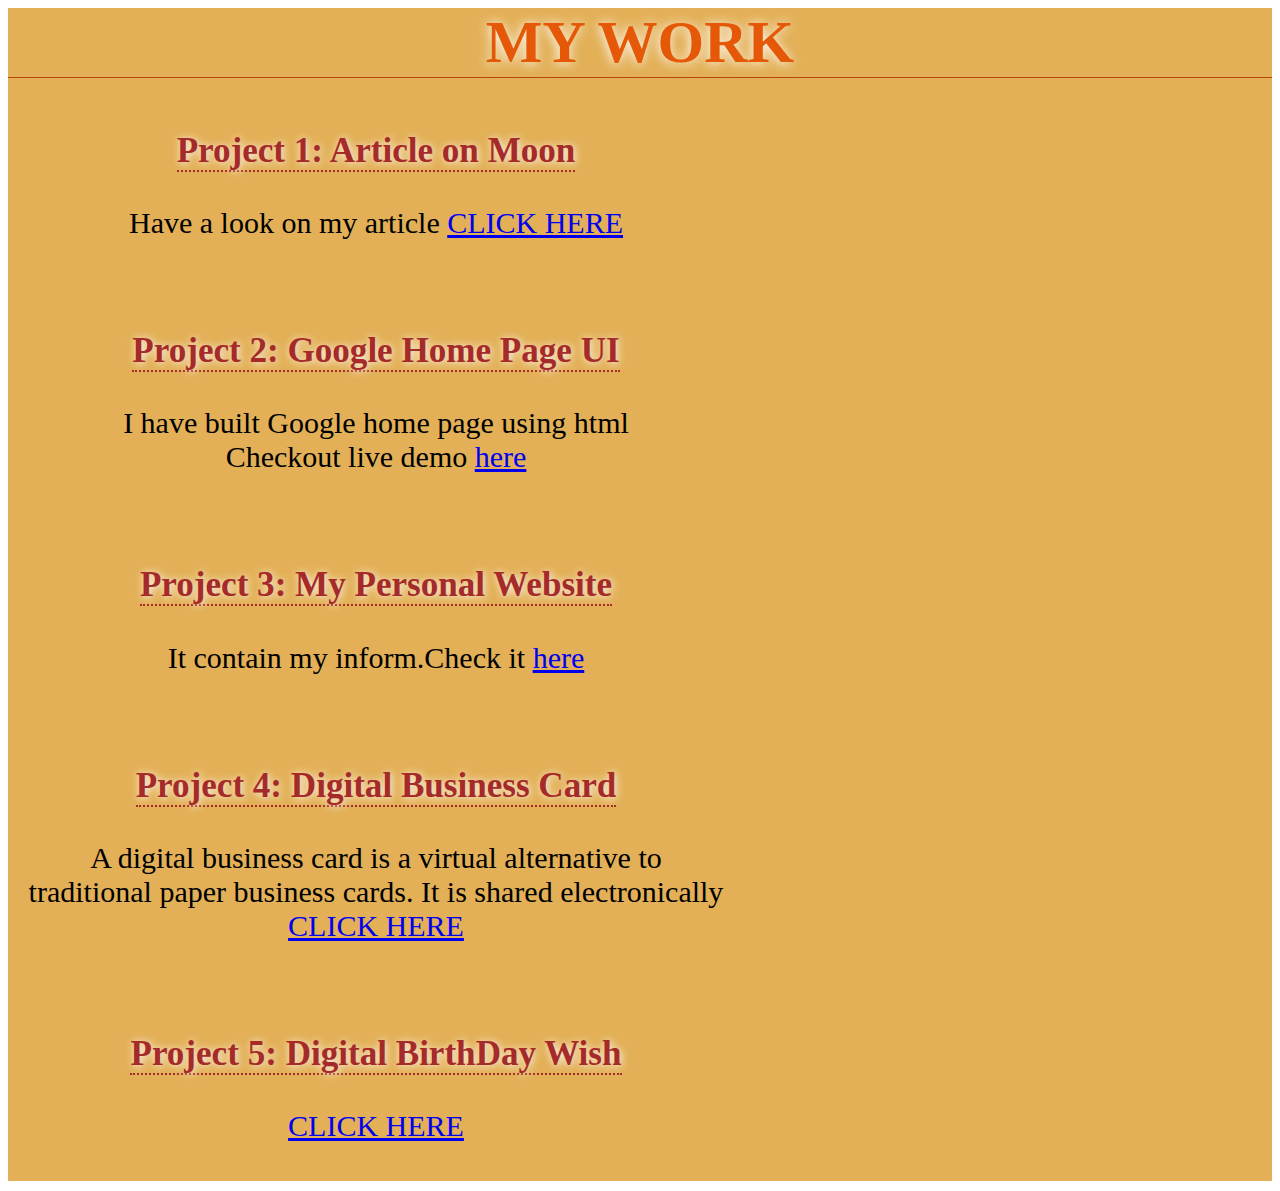
<file: index.html>
<!DOCTYPE html>
<html>

<head>
    <meta charset="UTF-8">
    <meta http-equiv="X-UA-Compatible" content="IE=edge">
    <meta name="viewport" content="width=device-width, initial-scale=1.0">
    <link rel="stylesheet" href="style.css" />
    <title>Ishika's Html projects </title>
</head>

<body>
    <div class="main">

        <header>
            <h1 class="work"><b> MY WORK </b> </h1>
        </header>
            
            <div class="box">
            <h3><span class="cta">Project 1: Article on Moon </span> </h3>
            <p>Have a look on my article
                <a href="moon.html" target="_blank"> CLICK HERE </a>
            </p>
        </div>

        
        <div class="box">
            <h3> <span class="cta">Project 2: Google Home Page UI </span></h3>
            <p>I have built Google home page using html <br> Checkout live demo
                <a href="https://google-home-page-snowy.vercel.app/" target="_blank">here</a>
            </p>
        </div>

      
        <div class="box">
            <h3><span class="cta">Project 3: My Personal Website </span></h3>
            <p>It contain my inform.Check it <a href="personal.html">here</a>
            </p>
        </div>

        <div class="box">
            <h3><span class="cta">Project 4: Digital Business Card </span></h3>
            <p>A digital business card is a virtual alternative to traditional paper business cards. It is shared
                electronically
                <a href="https://6470f6acd82a800e1f3eebd6--soft-rugelach-bf422e.netlify.app/"> CLICK HERE</a>
            </p>
        </div>

        <div class="box">
            <h3><span class="cta">Project 5: Digital BirthDay Wish </span></h3>
            <p>
                <a href="birthday.html"> CLICK HERE</a>
            </p>
        </div>
    </div>
</body>

</html>
</file>
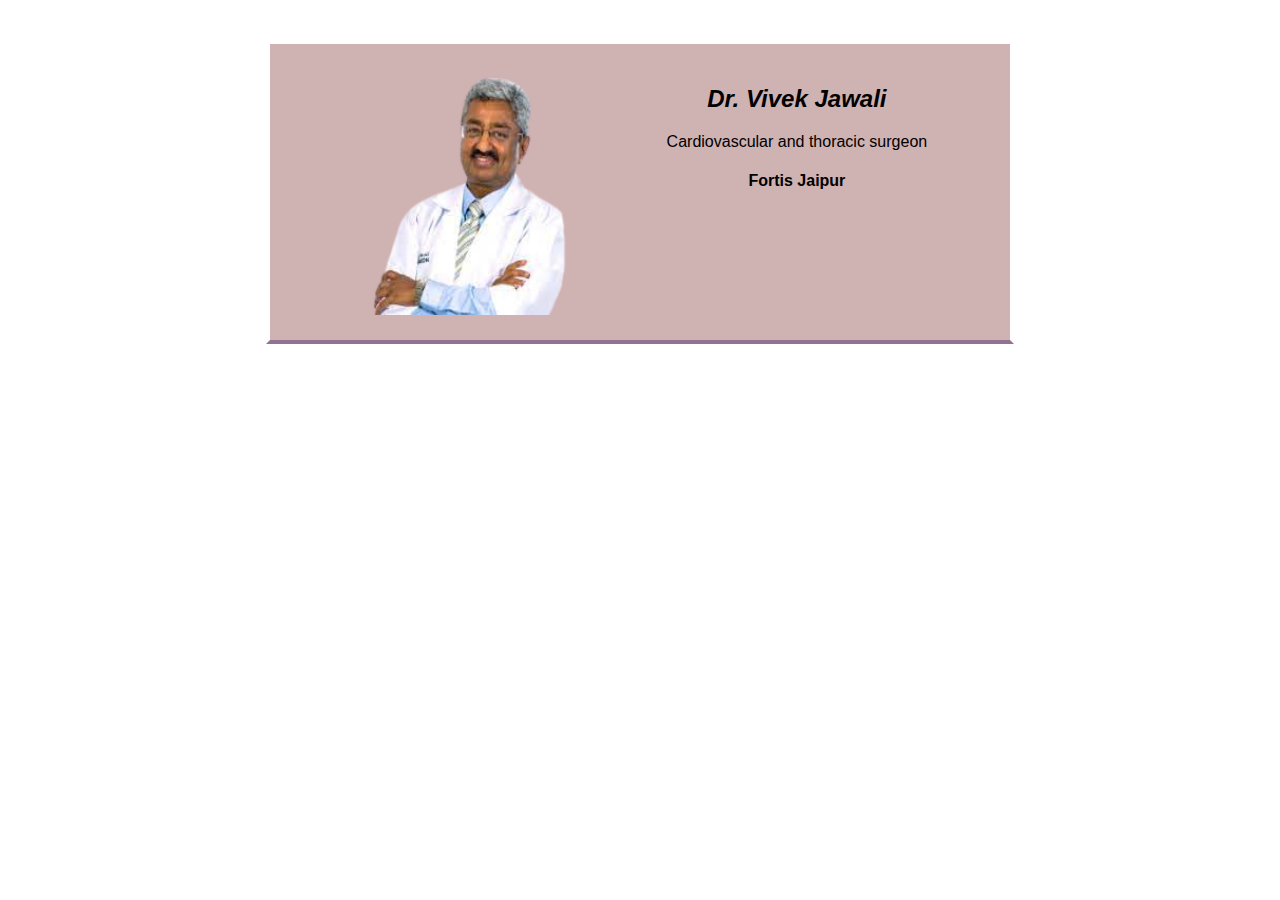
<file: Business CARD/index.html>
<!DOCTYPE html>
<html lang="en">

<head>
    <link rel="stylesheet" href="style.css" />
    <meta charset="UTF-8">
    <meta http-equiv="X-UA-Compatible" content="IE=edge">
    <meta name="viewport" content="width=device-width, initial-scale=1.0">
    <title>Business Card</title>
</head>

<body>
    <div class="whole">
        <div class="adjust">
            <div>
                <img src="images/Vivek.png" alt="Dr. Vivek Picture" class="avatar border-blue no-background">
            </div>
            <div class="border-blue">
                <h2 class="italic">Dr. Vivek Jawali</h2>
                <p>Cardiovascular and thoracic surgeon</p>
                <h4>Fortis Jaipur</h4>
            </div>
        </div>
    </div>
</body>

</html>
</file>
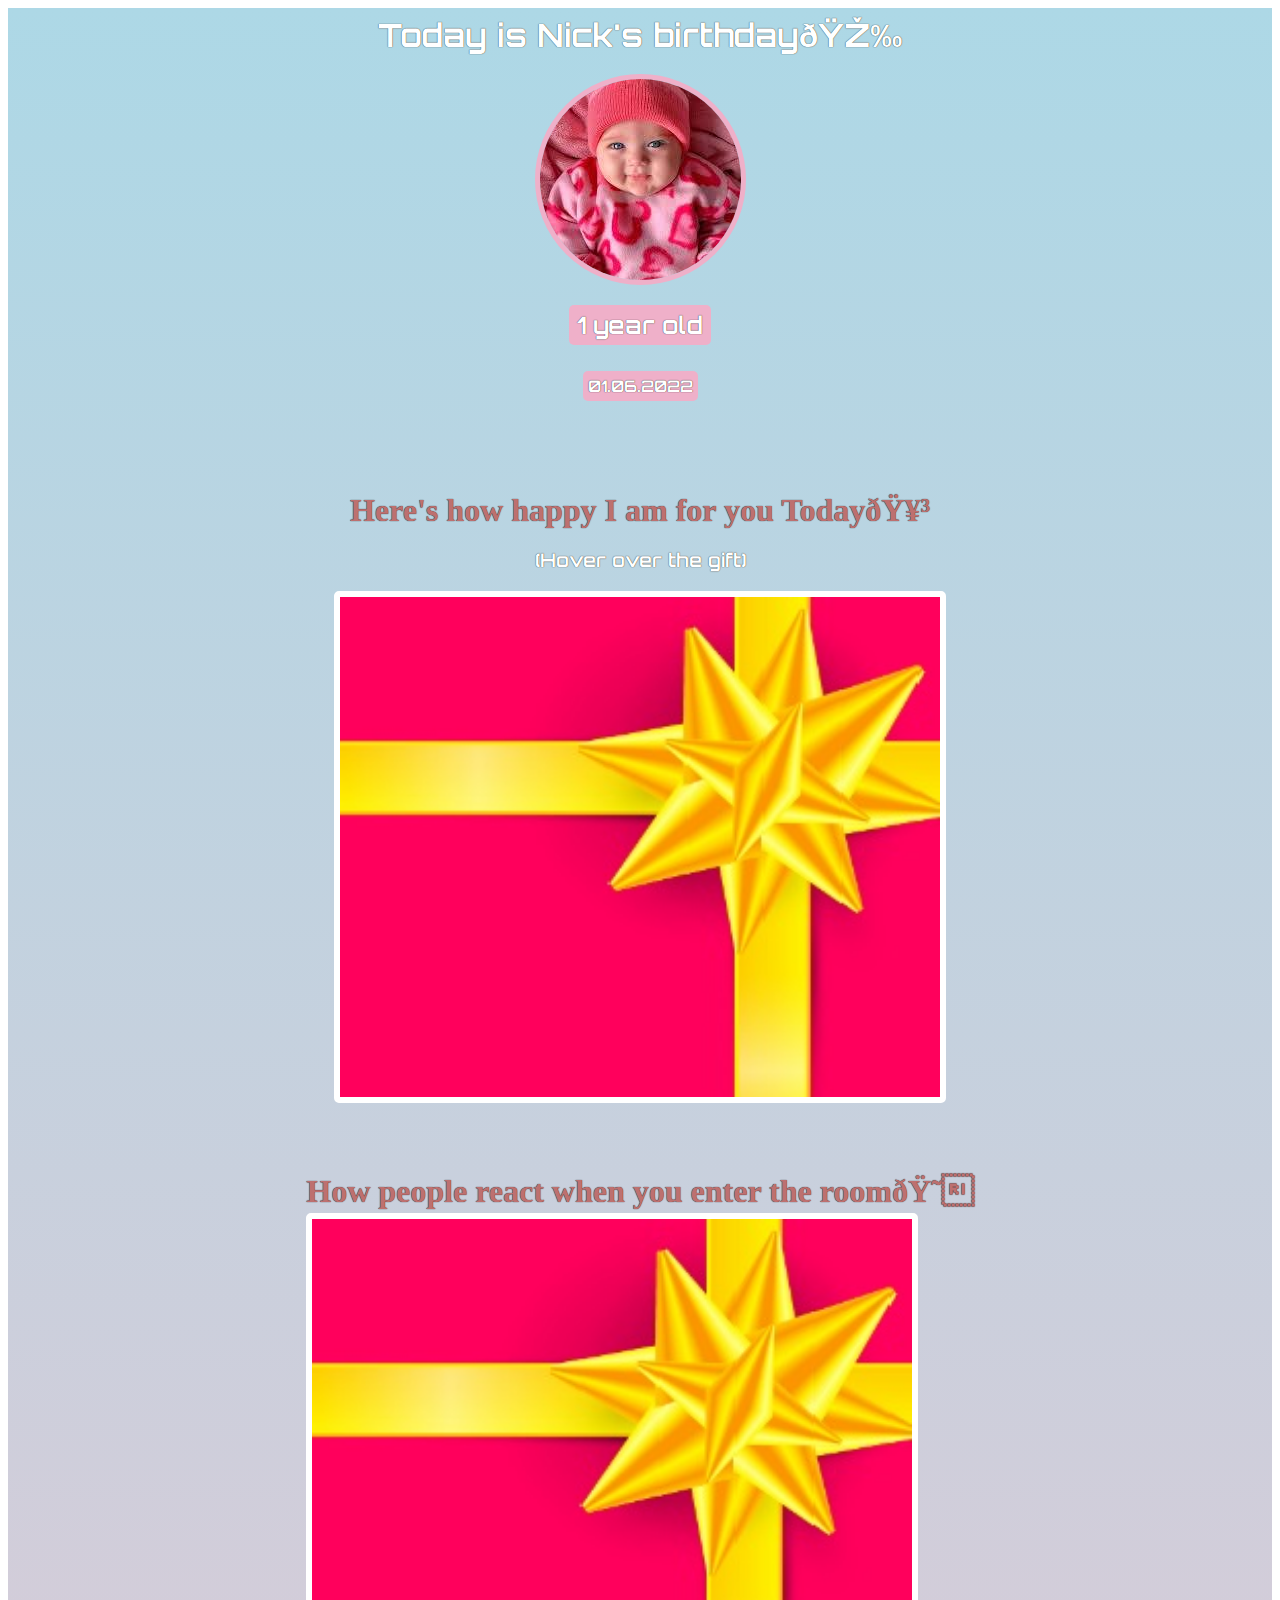
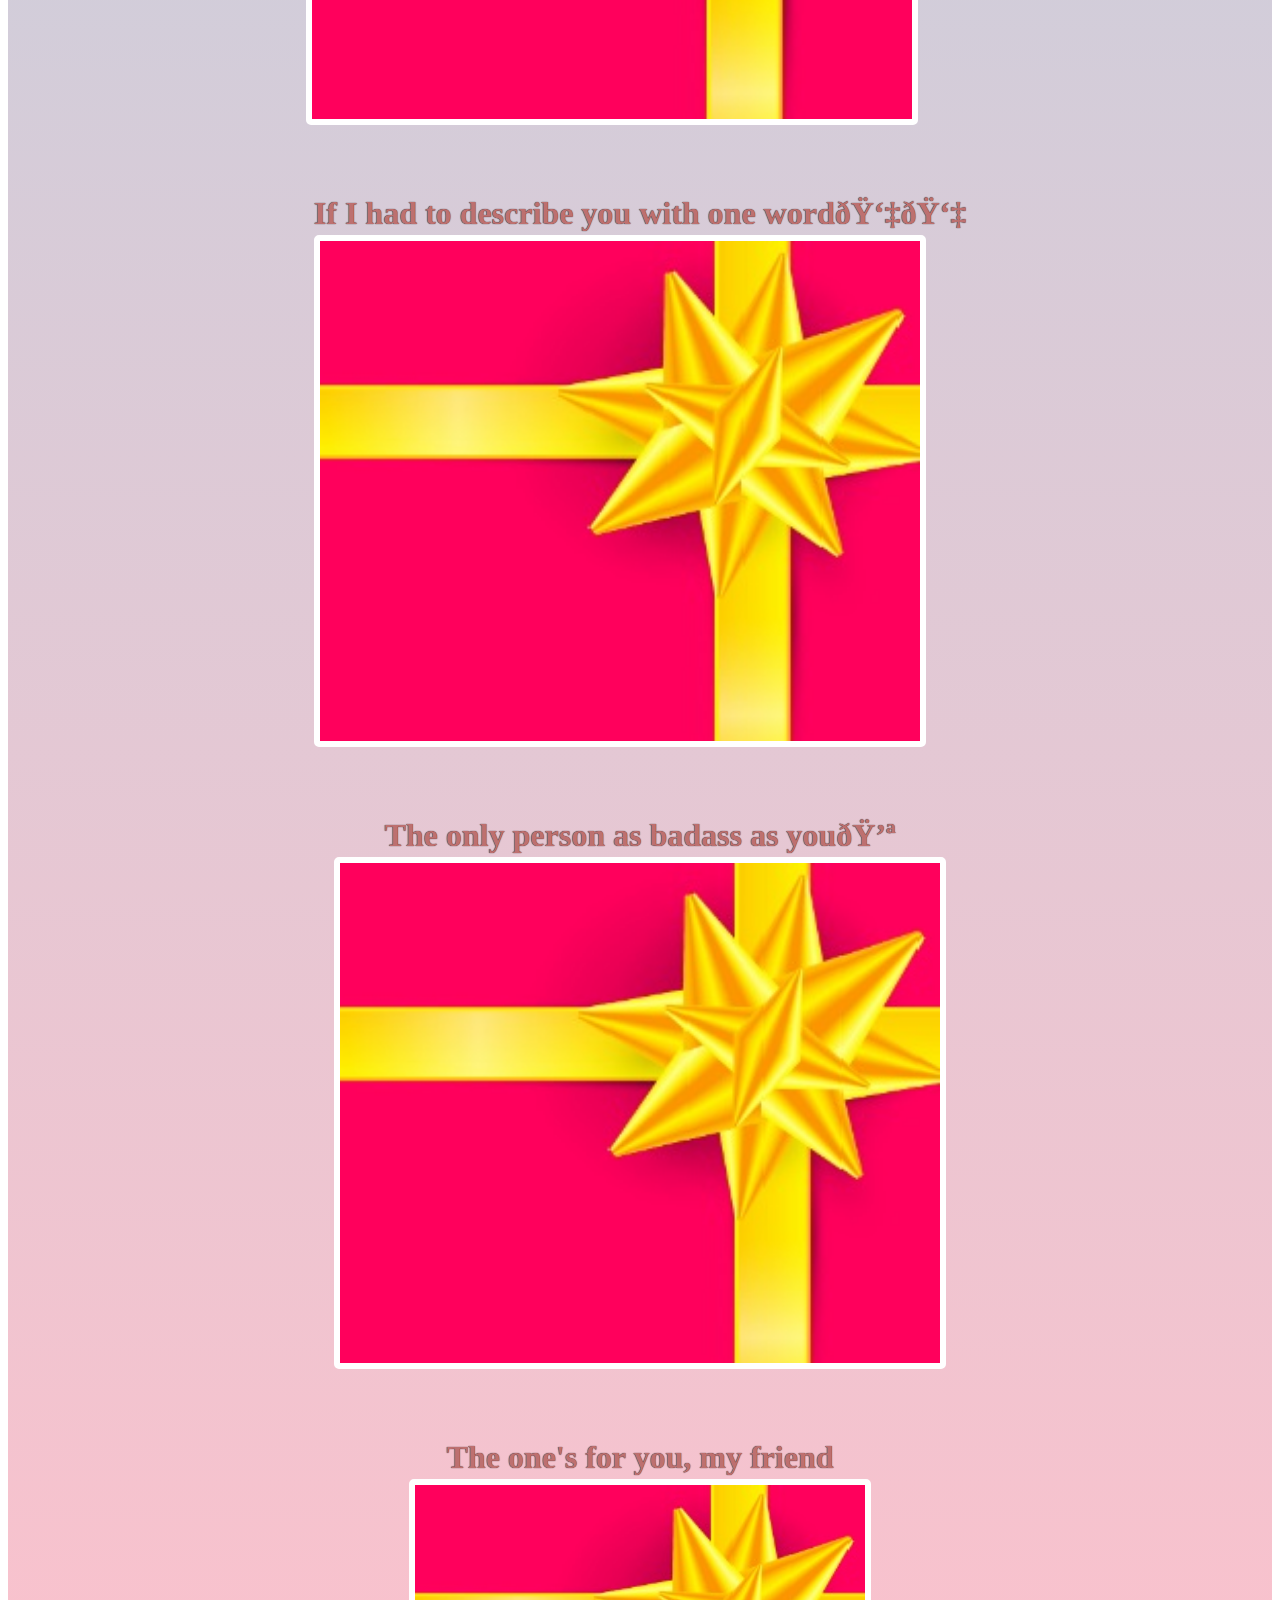
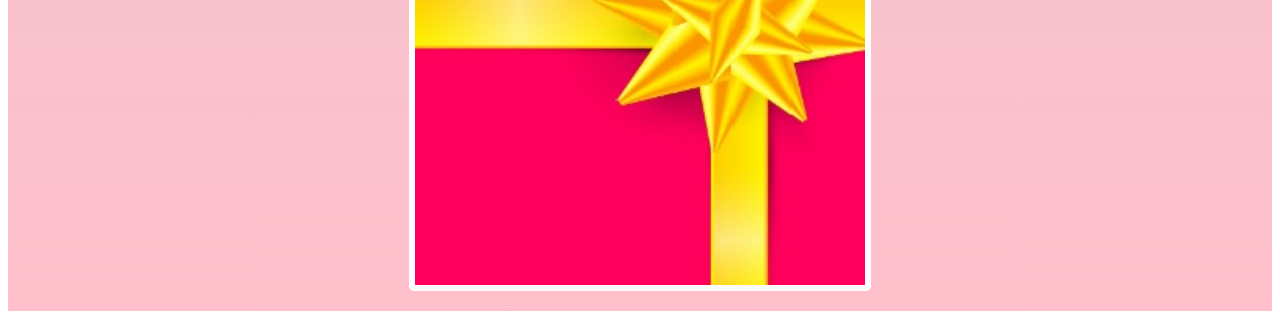
<file: birthday.html>
<!DOCTYPE html>
<html lang="en">

<head>
    <link rel="preconnect" href="https://fonts.googleapis.com">
    <link rel="preconnect" href="https://fonts.gstatic.com" crossorigin>
    <link href="https://fonts.googleapis.com/css2?family=Orbitron&display=swap" rel="stylesheet">
    <link rel="stylesheet" href="style.css" ; <meta charset="UTF-8">
    <meta http-equiv="X-UA-Compatible" content="IE=edge">
    <meta name="viewport" content="width=device-width, initial-scale=1.0">
    <title>Document</title>
</head>

<body>

    <div class="bday">
        <h1 class="hiii">Today is Nick's birthday🎉</h1>
        <img id="bf-img" src="./image/baby.jpg">
        <h2 id="birth-age">1 year old</h2>
        <h4 id="birth-date">01.06.2022</h4>

        <div class="gift-section">
            <h1 class="gift-title" class="hiii">Here's how happy I am for you Today🥳</h1>
            <h3 class="gift-hint">(Hover over the gift)</h3>
            <div class="gift-img" id="gift-img-happy"></div> 
        </div>

        <div class="gift-section">
            <h1 class="gift-title" class="hiii">How people react when you enter the room😍</h1>
            <div class="gift-img" id="gift-img-hot" ></div> 
        </div>

        <div class="gift-section">
            <h1 class="gift-title" class="hiii">If I had to describe you with one word👇👇</h1>
            <div class="gift-img" id="gift-img-genius" ></div> 
        </div>

        <div class="gift-section">
            <h1 class="gift-title" class="hiii">The only person as badass as you💪</h1>
            <div class="gift-img" id="gift-img-badass" ></div> 
        </div>

        <div class="gift-section">
            <h1 class="gift-title" class="hiii">The one's for you, my friend</h1>
            <div class="gift-img" id="gift-img-cheer" ></div> 
        </div>
        
    </div>
</body>

</html>
</file>
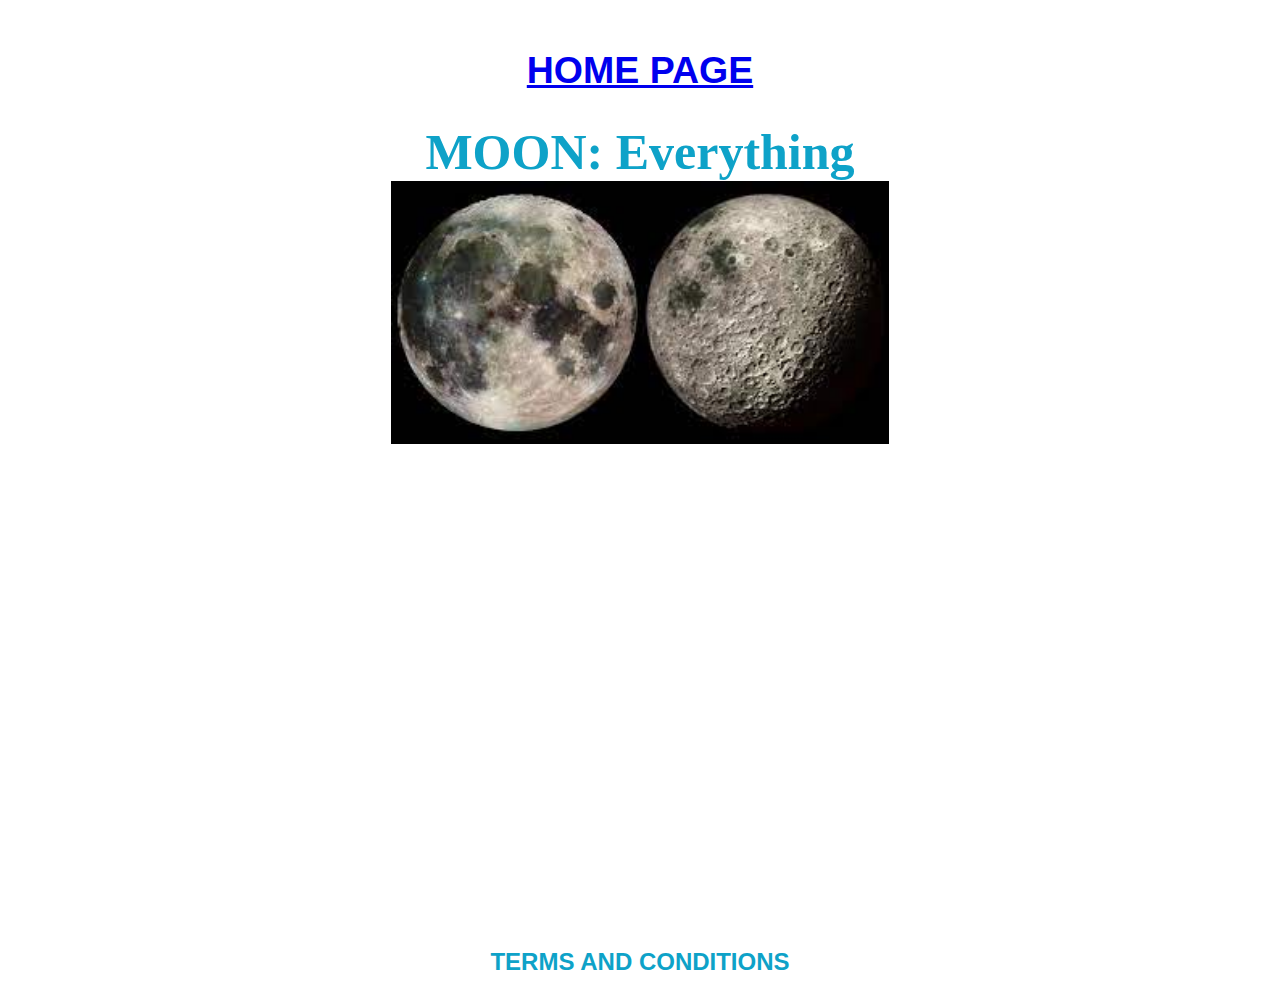
<file: moon.html>
<!DOCTYPE html>
<html lang="en">

<head>
    <meta charset="UTF-8">
    <meta http-equiv="X-UA-Compatible" content="IE=edge">
    <meta name="viewport" content="width=device-width, initial-scale=1.0">
    <link rel="stylesheet" href="style.css" />
    <title>MOON</title>
</head>

<body>
    <div class="m">
        <div class="space">
        <header>
            <h2> <a href="./index.html ">HOME PAGE</a></h2>
        </header>
        <h1 style="color: #0ea2c8;">MOON: Everything</h1>
        <img src="./image/moon.jpg" width="40%" />
        <h3> EARTH' s Satellite </h3>
        <p>
            Moon, Earth"s sole natural satellite and nearest large celestial body.Known since prehistoric times,it is
            the
            brightest object in the sky after the Sun. It is designated by the symbol. Its name in English,like that of
            Earth ,
            is of Germanic and old English derivation.
        </p>
        </div>

        <!--<img src="./image/moon1.jpg" />
        <div>
            <h3> To access more information </h3>
            <input type="text" placeholder="Enter username">
            <input type="password" placeholder="Enter password">
            <button>
                <center>Sign up </center>
            </button>

            <br>
            <br>
            <br>

            
            <input type="file">
        </div>-->
        <div>
            <h2 style="color:#0ea2c8 ; text-align: center; font-family: 'Orbitron',sans-serif;"> TERMS AND CONDITIONS </h2>
        </div>
    </div>

</body>

</html>
</file>
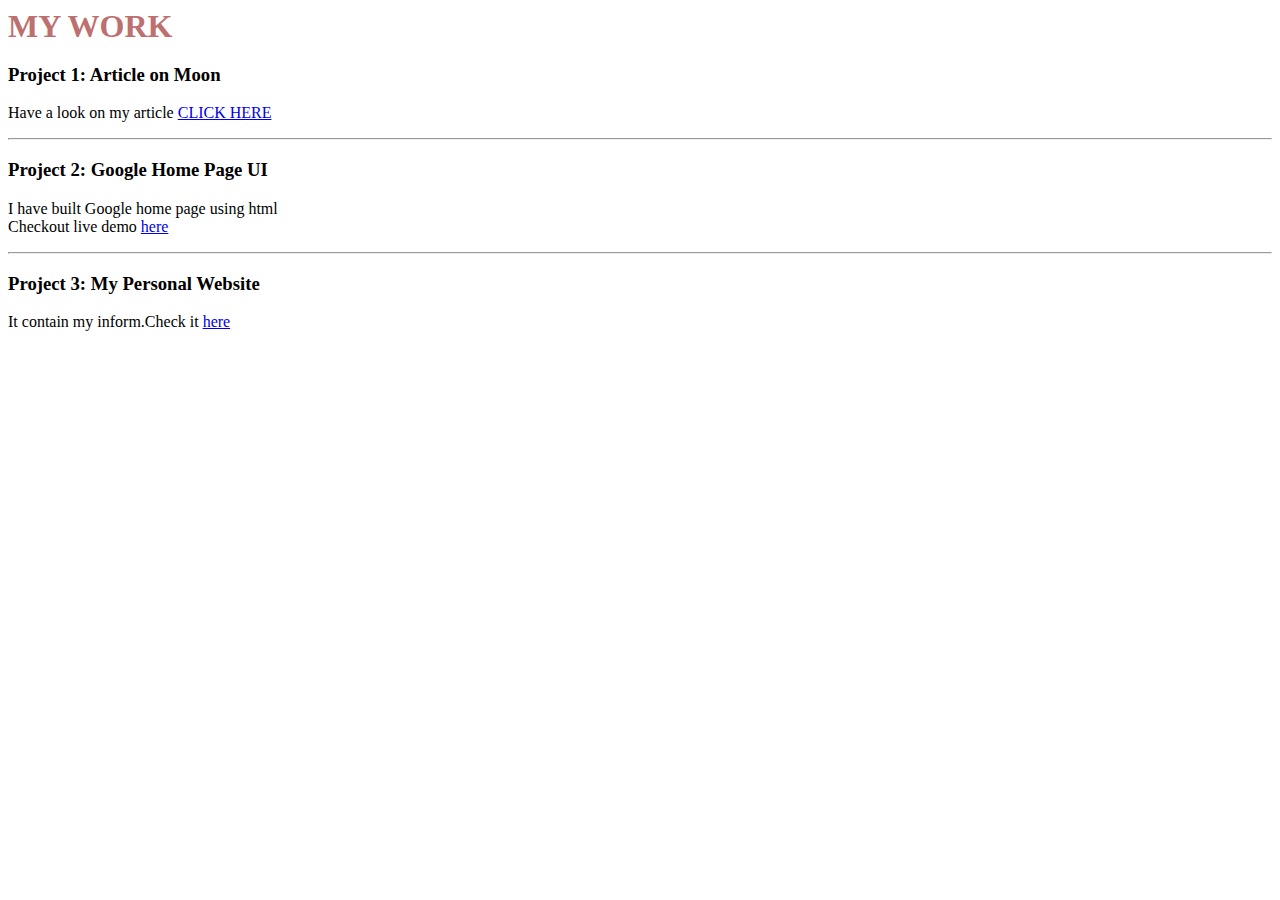
<file: my work.html>
<!DOCTYPE html>
 <html>
    <head>
        <meta charset="UTF-8">
        <meta http-equiv="X-UA-Compatible" content="IE=edge">
        <meta name="viewport" content="width=device-width, initial-scale=1.0">
        <link rel="stylesheet" href="style.css"/>
        <title>Ishika's Html projects </title>
    </head>
    <body>
        <h1><b>MY WORK </b> </h1>
        <h3>Project 1: Article on Moon</h3>
        <p>Have a look on my article
            <a href= "moon.html" target="_blank">  CLICK HERE </a> 
        </p>

        <hr>
        <h3> Project 2: Google Home Page UI</h3>
        <p>I have built Google home page using html <br> Checkout live demo 
            <a href="https://google-home-page-snowy.vercel.app/" target="_blank">here</a>
        </p>

        <hr>
        <h3>Project 3: My Personal Website</h3>
        <p>It contain my inform.Check it <a href="personal.html" >here</a>
        </p>   
    </body> 
</html>
</file>
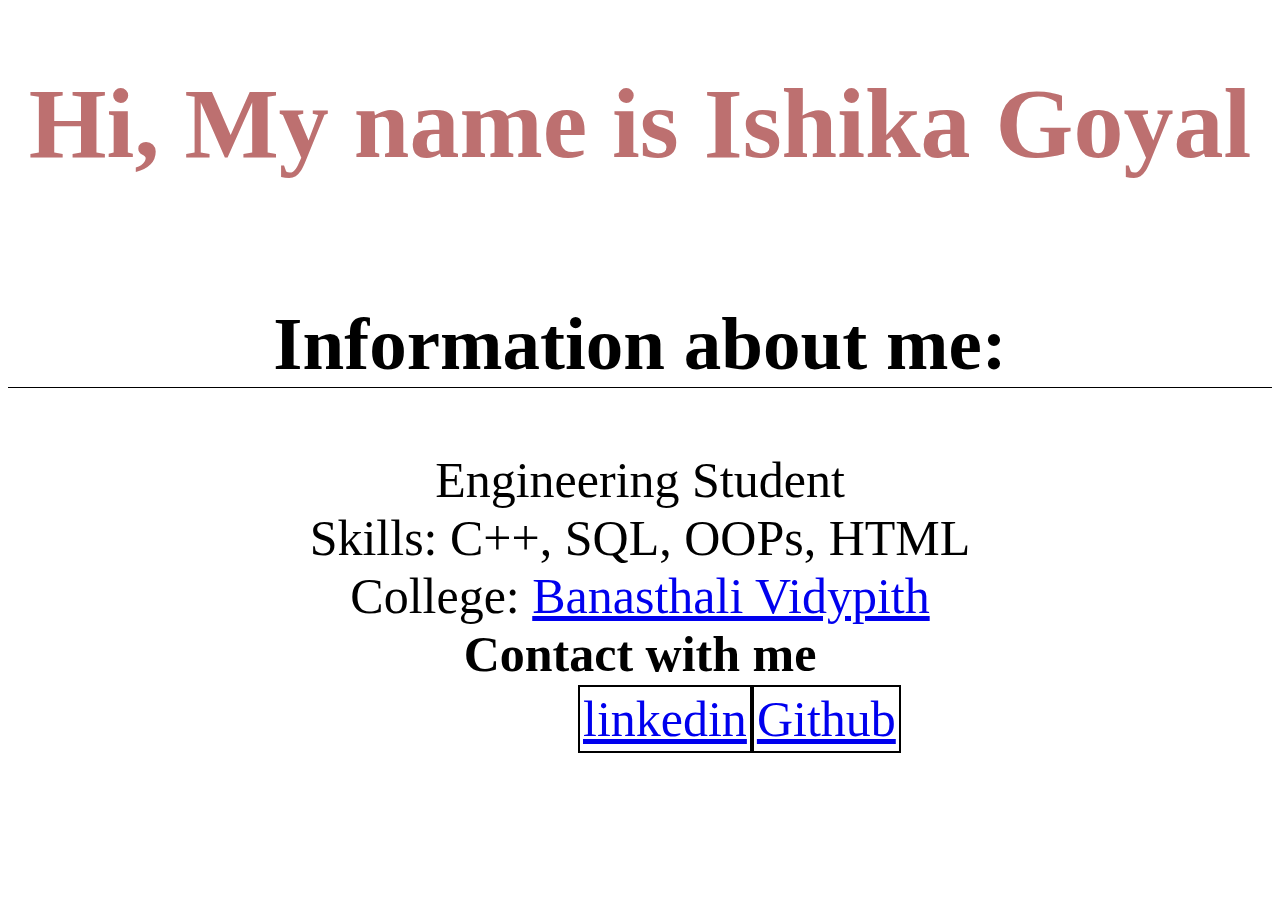
<file: personal.html>
<!DOCTYPE html>
<html lang="en">

<head>
  <meta charset="UTF-8">
  <meta http-equiv="X-UA-Compatible" content="IE=edge">
  <meta name="viewport" content="width=device-width, initial-scale=1.0">
  <link rel="stylesheet" href="style.css" />
  <title>Document</title>
</head>

<body>
  <div class="personal">
    <br>
    <h1>Hi, My name is Ishika Goyal</h1>
    <br>
    <h2 <span id="line">Information about me:</span></h2>

    Engineering Student<br>
    Skills: C++, SQL, OOPs, HTML<br>
    College: <a href=http://www.banasthali.org/banasthali/wcms/en/home/ target="_blank"> Banasthali Vidypith</a>



    <br><b>Contact with me</b><br>
    <div class="bye">
      <div class="item">
        <a href="https://www.linkedin.com/in/ishika-goyal-375112221/">linkedin</a>
      </div>
      <div class="item">
        <a href="https://github.com/ishikagoyal02" target="_parent">Github</a>
      </div>
    </div>

    <br>
                        <!-- <input type="text" placeholder="enter email">
                        <button>Join Newsletter</button> -->
  </div>
</body>

</html>
</file>
<file: space.html>
<!DOCTYPE html>
<html lang="en">

<head>
    <link rel="stylesheet" href="style.css" />
    <meta charset="UTF-8">
    <meta http-equiv="X-UA-Compatible" content="IE=edge">
    <meta name="viewport" content="width=device-width, initial-scale=1.0">
    <link rel="preconnect" href="https://fonts.googleapis.com">
    <link rel="preconnect" href="https://fonts.gstatic.com" crossorigin>
    <link href="https://fonts.googleapis.com/css2?family=Orbitron&display=swap" rel="stylesheet">
    <title>SPACE</title>
</head>

<body>
    <div class="space">
        <h2>Join the exploration</h2>
        
        <button class="button">Apply</button>
    </div>
</body>

</html>
</file>
<file: style.css>
.main {
    background:rgb(227, 176, 87);
    color: black;
    font-size: 30px;
    font-weight: normal;
    text-align: center;
    margin-top: 2px;
    
}

.work
{
    color: #E55807;
    text-shadow: -1px 1px 12px white;
    border-bottom: 1px solid #b94705;
}

.item {
    border: 2px solid black;
    margin-top: 2px;
    padding: 3px;
}

.bye {
    display: flex;
    margin-left: 570px;
}

h3 {
    font-style: bold;
}

h1 {
    margin: 0%;
    color: rgb(189, 112, 112);
    font-family: 'Times New Roman', serif;
}

.space
{
    margin:0;
    background-image:url("https://media.giphy.com/media/UYBDCJjwOd9Re/giphy.gif") ;
    /*background-repeat: no-repeat;*/
    background-size: cover;
    height: 100vh;

    font-size: 25px;
    color:white;
    text-align: center;
    font-family: 'Orbitron',sans-serif;
    padding: 10px;
   
}

.button
{
    padding: 6px 10px;
    font-weight: bold;
    border-color: aliceblue;
    background: white;
    font-family: inherit;
}

.cta
{
    color:brown;
    border-bottom: 2px dotted brown;
    text-shadow: 1px 1px 9px white ;
}

.box
{
    /* border: 5px solid rgb(134, 105, 134); */
    padding:8px;
    width: 700px;
    margin:10px;
    /* background-color:rgb(134, 105, 134) ; */
    text-align: center;
}


                            /* Personal website css */
.personal
{
    text-align: center;
    font-size: 50px;
}

#line
{
    border-bottom: 1px solid black;
}

                                /*Birthday Website Css*/

.bday
{
    color: white;
    text-align: center;
    font-family: 'Orbitron', sans-serif;
    text-shadow: 0px 0px 1px black;   

    padding-top:  7px; ;
    background:linear-gradient(lightblue,pink) ;
    /* background-color: #a2d2ff; */

    display:flex;
    flex-direction: column;
    /* justify-content: center; */
    align-items: center;
}

#bf-img
{
    border:5px solid #EFB0C9; 
    border-radius: 100%;
    margin-top: 19px;
    /* padding-top: 5px; */
}

#birth-age
{
    background-color: #EFB0C9 ;
    padding: 5px 8px;
    border-radius: 5px;
    margin-bottom: 5px;
}

#birth-date
{
    background-color: #EFB0C9 ;
    padding: 5px;
    border-radius: 5px;
    
}

.gift-title
{
    margin-top: 70px;
}

.gift-img
{
    margin-top: 3px;
    width: 600px;
    height: 500px;
    border:6px solid white;
    border-radius: 5px; 
    background-image: url("./image/giftCover.jpg");
    background-size: cover;
}

#gift-img-happy:hover
{
    background-image: url("https://media.giphy.com/media/31lPv5L3aIvTi/giphy.gif");
}

#gift-img-hot:hover
{
    background-image: url("https://media.giphy.com/media/LtkRsMZNSChvICUFhV/giphy.gif");
}

#gift-img-genius:hover
{
    background-image: url("https://media.giphy.com/media/oNKLBehxbnoqY/giphy.gif");
}

#gift-img-badass:hover
{
    background-image: url("https://media.giphy.com/media/kiBcwEXegBTACmVOnE/giphy-downsized-large.gif");
}

#gift-img-cheer
{
    height: 400px;
    width: 450px;
    margin-bottom: 20px;
}

#gift-img-cheer:hover
{
    background-image: url("https://media.giphy.com/media/l2Sq2ySYEIl3mzVgk/giphy.gif");
}

.hiii
{
    font-family: 'Orbitron', sans-serif; 
    color: white;
}

@media screen and (max-width:400px) 
{
    body{
        background-color:rgb(148 163 184);;
    }
}
</file>
<file: Business CARD/style.css>
body{
    margin: 20px;
    padding: 20px;
    text-align: center;
}
.adjust{
    width: 700px;
    display:flex;
    justify-content: space-evenly;
    border: 4px solid ;
    border-color: white white rgb(146, 113, 146) white ;
    background-color:rgb(207, 178, 178);
    padding: 20px;
    margin-left: auto;
    margin-right: auto;
    
}

.border-blue
{
    border: 1px solid rgb(207, 178, 178);
    font-family: Verdana, Geneva, Tahoma, sans-serif;
}

.avatar {
    width: 250px;
    height: 250px;
}

.italic
{
    font-style: italic;
}

.no-background
{
    background-color: transparent;
}
</file>
